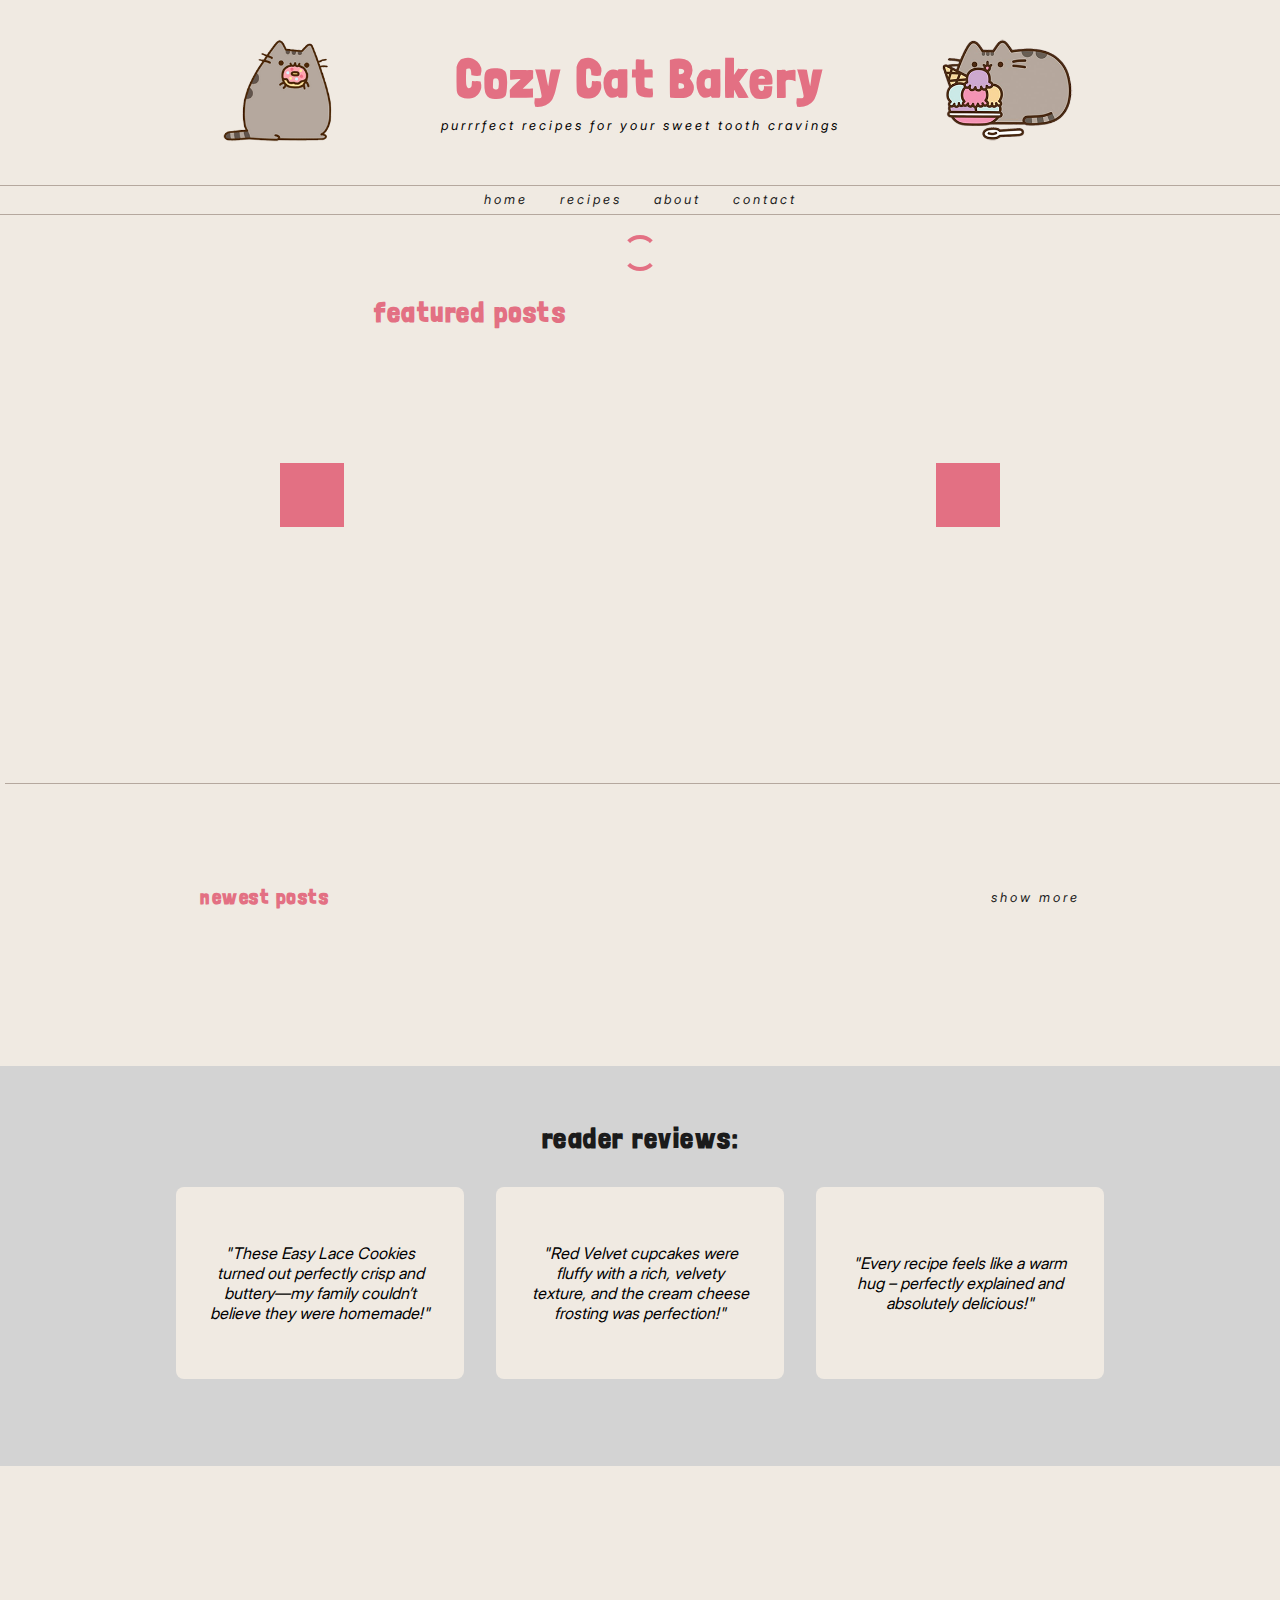
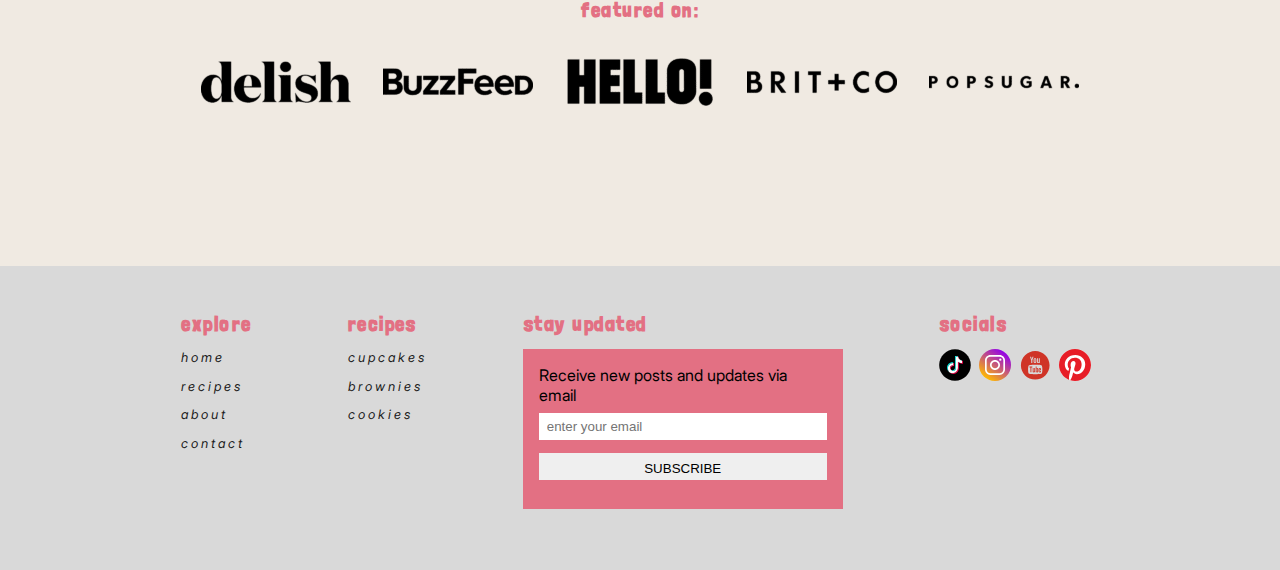
<file: index.html>
<!DOCTYPE html>
<html lang="en">
  <head>
    <meta charset="UTF-8" />
    <meta name="viewport" content="width=device-width, initial-scale=1.0" />
    <title>Cozy Cat Bakery</title>
    <link rel="stylesheet" href="css/styles.css" />
    <link rel="stylesheet" href="css/homepage.css" />
  </head>
  <body>
    <header class="f-jc-center">
      <div class="f-fd-col f-ai-center">
        <div class="f-fd-row">
          <div class="desktop-left">
            <img
              class="img-header cat-left"
              src="resources/images/cat1.png"
              alt="cozy cat image"
            />
          </div>
          <div class="font-center f-fd-col f-jc-center desktop-mid">
            <a class="active" href="#"
              ><h1 class="h1-header">Cozy Cat Bakery</h1></a
            >
            <p class="p-it">purrrfect recipes for your sweet tooth cravings</p>
          </div>
          <div class="desktop-right">
            <img
              class="img-header"
              src="resources/images/cat2.png"
              alt="cozy cat image"
            />
          </div>
        </div>
        <nav>
          <div id="desktop-nav" class="hidden-on-mobile">
            <div class="line-header"></div>
            <div class="f-jc-center f-ai-center gap-3">
              <a class="active" href="#">home</a>
              <a href="recipes.html">recipes</a>
              <a href="about.html">about</a>
              <a href="contact.html">contact</a>
            </div>
            <div class="line-header"></div>
          </div>
          <div id="mobile-nav" class="hidden-on-desktop">
            <div>
              <a class="active" href="#">home</a>
              <a href="recipes.html">recipes</a>
              <a href="about.html">about</a>
              <a href="contact.html">contact</a>
            </div>
          </div>
        </nav>
      </div>
    </header>
    <main>
      <div class="f-fd-col f-ai-center">
        <div id="loading-circle" class="loader marg"></div>
      </div>
      <section id="carousel" class="f-fd-col">
        <h3 id="carousel-title" class="f-jc-center">featured posts</h3>
        <div class="f-fd-row f-jc-center f-ai-center">
          <img
            class="btn-arrow mirror"
            src="/resources/images/icons/right-arrow.svg"
            alt="arrow icon"
          />
          <div class="carousel-container"></div>
          <img
            class="btn-arrow"
            src="/resources/images/icons/right-arrow.svg"
            alt="arrow icon"
          />
        </div>
        <div class="line-header"></div>
      </section>
      <section id="newest-posts" class="f-fd-col f-jc-center f-ai-center">
        <div id="newest-posts-titles" class="f-fd-row f-ai-center">
          <h5>newest posts</h5>
          <a href="/recipes.html">show more</a>
        </div>
        <div class="f-fd-row"></div>
      </section>
      <section
        id="customer-reviews"
        class="f-fd-col f-jc-center f-ai-center gap-3"
      >
        <h3 id="reviews-title" class="f-jc-center">reader reviews:</h3>
        <div class="f-fd-row f-jc-center f-ai-center gap-3">
          <div class="customer-reviews-rectangle f-ai-center">
            "These Easy Lace Cookies turned out perfectly crisp and buttery—my
            family couldn’t believe they were homemade!"
          </div>
          <div class="customer-reviews-rectangle f-ai-center">
            "Red Velvet cupcakes were fluffy with a rich, velvety texture, and
            the cream cheese frosting was perfection!"
          </div>
          <div class="customer-reviews-rectangle f-ai-center">
            "Every recipe feels like a warm hug – perfectly explained and
            absolutely delicious!"
          </div>
        </div>
      </section>
      <section id="featured-on" class="f-fd-col f-jc-center f-ai-center gap-2">
        <h5>featured on:</h5>
        <div class="f-fd-row f-jc-center f-ai-center gap-3">
          <img
            src="/resources/images/featured-on/delish.png"
            alt="delish logo"
          />
          <img
            src="/resources/images/featured-on/buzzfeed.png"
            alt="buzzfeed logo"
          />
          <img
            src="/resources/images/featured-on/hello-magazine.png"
            alt="hello magazine logo"
          />
          <img
            src="/resources/images/featured-on/britco.png"
            alt="britco logo"
          />
          <img
            src="/resources/images/featured-on/popsugar.png"
            alt="popsugar logo"
          />
        </div>
      </section>
    </main>
    <footer class="f-ai-center">
      <div class="f-fd-row f-jc-center container gap-10">
        <div class="f-fd-col gap-1">
          <h5>explore</h5>
          <div class="f-fd-col gap-1">
            <a class="active" href="#">home</a>
            <a href="recipes.html">recipes</a>
            <a href="about.html">about</a>
            <a href="contact.html">contact</a>
          </div>
        </div>
        <div class="f-fd-col gap-1">
          <h5>recipes</h5>
          <div class="f-fd-col gap-1">
            <a href="muffins.html">cupcakes</a>
            <a href="donuts.html">brownies</a>
            <a href="cookies.html">cookies</a>
          </div>
        </div>
        <div>
          <h5 class="marg-bot-1">stay updated</h5>
          <div class="input-subscribe-container">
            <p>Receive new posts and updates via email</p>
            <div class="f-fd-col gap-1">
              <input type="text" placeholder="enter your email" />
              <input type="submit" value="SUBSCRIBE" />
            </div>
          </div>
        </div>
        <div>
          <h5 class="marg-bot-1">socials</h5>
          <div class="f-fd-row">
            <img
              class="socials"
              src="/resources/images/socials/svg-tiktok.svg"
              alt="tiktok icon"
            />
            <img
              class="socials"
              src="/resources/images/socials/svg-instagram.svg"
              alt="instagram icon"
            />
            <img
              class="socials"
              src="/resources/images/socials/svg-youtube.svg"
              alt="youtube icon"
            />
            <img
              class="socials"
              src="/resources/images/socials/svg-pinterest.svg"
              alt="pinterest icon"
            />
          </div>
        </div>
      </div>
    </footer>
    <script type="module" src="js/script.js"></script>
    <script type="module" src="js/homepage.js"></script>
  </body>
</html>
</file>
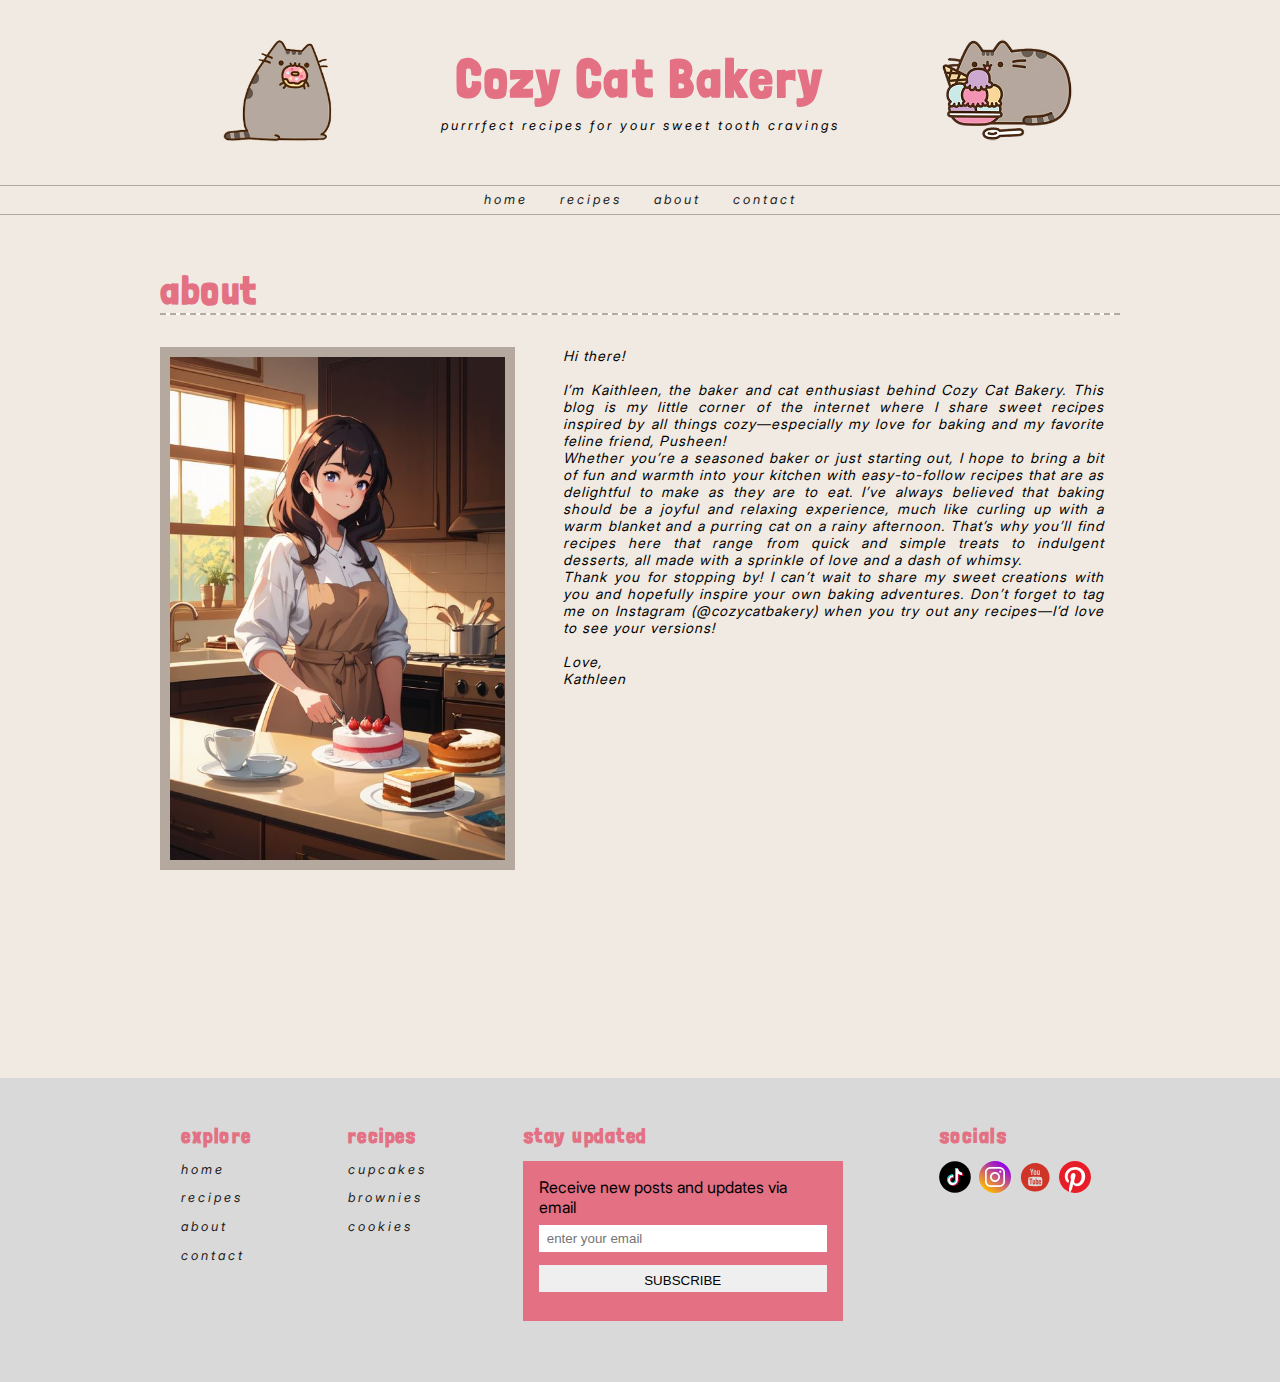
<file: about.html>
<!DOCTYPE html>
<html lang="en">
  <head>
    <meta charset="UTF-8" />
    <meta name="viewport" content="width=device-width, initial-scale=1.0" />
    <title>Cozy Cat Bakery - Recipes</title>
    <link rel="stylesheet" href="css/styles.css" />
  </head>
  <body>
    <header class="f-jc-center">
      <div class="f-fd-col f-ai-center">
        <div class="f-fd-row">
          <div class="desktop-left">
            <img
              class="img-header cat-left"
              src="resources/images/cat1.png"
              alt="cozy cat image"
            />
          </div>
          <div class="font-center f-fd-col f-jc-center desktop-mid">
            <a class="active" href="#"
              ><h1 class="h1-header">Cozy Cat Bakery</h1></a
            >
            <p class="p-it">purrrfect recipes for your sweet tooth cravings</p>
          </div>
          <div class="desktop-right">
            <img
              class="img-header"
              src="resources/images/cat2.png"
              alt="cozy cat image"
            />
          </div>
        </div>
        <nav>
          <div id="desktop-nav" class="hidden-on-mobile">
            <div class="line-header"></div>
            <div class="f-jc-center f-ai-center gap-3">
              <a href="index.html">home</a>
              <a href="recipes.html">recipes</a>
              <a class="active" href="about.html">about</a>
              <a href="contact.html">contact</a>
            </div>
            <div class="line-header"></div>
          </div>
          <div id="mobile-nav" class="hidden-on-desktop">
            <div>
              <a href="index.html">home</a>
              <a href="recipes.html">recipes</a>
              <a class="active" href="about.html">about</a>
              <a href="contact.html">contact</a>
            </div>
          </div>
        </nav>
      </div>
    </header>
    <main class="f-jc-center">
      <div id="about">
        <h1>about</h1>
        <div class="dotted-line"></div>
        <div class="f-fd-row">
          <img src="/resources/images/girl.jpeg" alt="picture of a girl" />
          <p>
            Hi there!
            <br />
            <br />
            I’m Kaithleen, the baker and cat enthusiast behind Cozy Cat Bakery.
            This blog is my little corner of the internet where I share sweet
            recipes inspired by all things cozy—especially my love for baking
            and my favorite feline friend, Pusheen! <br />
            Whether you’re a seasoned baker or just starting out, I hope to
            bring a bit of fun and warmth into your kitchen with easy-to-follow
            recipes that are as delightful to make as they are to eat. I’ve
            always believed that baking should be a joyful and relaxing
            experience, much like curling up with a warm blanket and a purring
            cat on a rainy afternoon. That’s why you’ll find recipes here that
            range from quick and simple treats to indulgent desserts, all made
            with a sprinkle of love and a dash of whimsy. <br />
            Thank you for stopping by! I can’t wait to share my sweet creations
            with you and hopefully inspire your own baking adventures. Don’t
            forget to tag me on Instagram (@cozycatbakery) when you try out any
            recipes—I’d love to see your versions!
            <br />
            <br />
            Love, <br />
            Kathleen
          </p>
        </div>
      </div>
    </main>
    <footer class="f-ai-center">
      <div class="f-fd-row f-jc-center container gap-10">
        <div class="f-fd-col gap-1">
          <h5>explore</h5>
          <div class="f-fd-col gap-1">
            <a class="active" href="#">home</a>
            <a href="recipes.html">recipes</a>
            <a href="about.html">about</a>
            <a href="contact.html">contact</a>
          </div>
        </div>
        <div class="f-fd-col gap-1">
          <h5>recipes</h5>
          <div class="f-fd-col gap-1">
            <a href="muffins.html">cupcakes</a>
            <a href="donuts.html">brownies</a>
            <a href="cookies.html">cookies</a>
          </div>
        </div>
        <div>
          <h5 class="marg-bot-1">stay updated</h5>
          <div class="input-subscribe-container">
            <p>Receive new posts and updates via email</p>
            <div class="f-fd-col gap-1">
              <input type="text" placeholder="enter your email" />
              <input type="submit" value="SUBSCRIBE" />
            </div>
          </div>
        </div>
        <div>
          <h5 class="marg-bot-1">socials</h5>
          <div class="f-fd-row">
            <img
              class="socials"
              src="/resources/images/socials/svg-tiktok.svg"
              alt="tiktok icon"
            />
            <img
              class="socials"
              src="/resources/images/socials/svg-instagram.svg"
              alt="instagram icon"
            />
            <img
              class="socials"
              src="/resources/images/socials/svg-youtube.svg"
              alt="youtube icon"
            />

            <img
              class="socials"
              src="/resources/images/socials/svg-pinterest.svg"
              alt="pinterest icon"
            />
          </div>
        </div>
      </div>
    </footer>
    <script type="module" src="js/script.js"></script>
  </body>
</html>
</file>
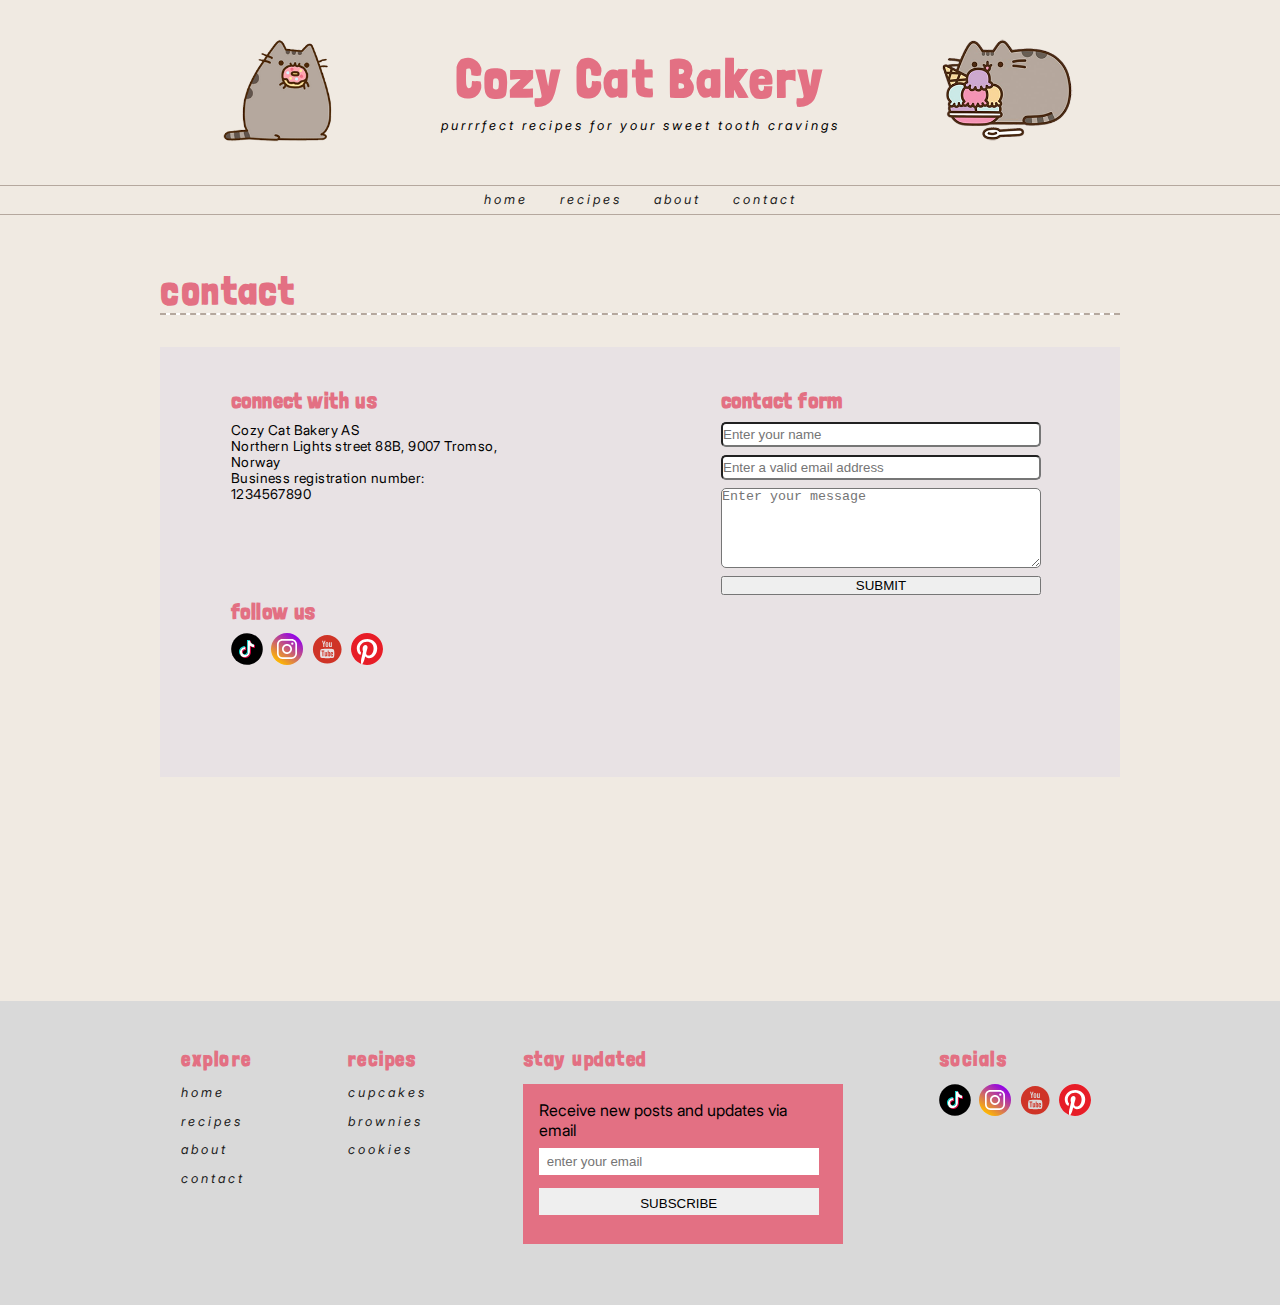
<file: contact.html>
<!DOCTYPE html>
<html lang="en">
  <head>
    <meta charset="UTF-8" />
    <meta name="viewport" content="width=device-width, initial-scale=1.0" />
    <title>Cozy Cat Bakery - Recipes</title>
    <link rel="stylesheet" href="css/styles.css" />
    <link rel="stylesheet" href="css/contact.css" />
  </head>
  <body>
    <header class="f-jc-center">
      <div class="f-fd-col f-ai-center">
        <div class="f-fd-row">
          <div class="desktop-left">
            <img
              class="img-header cat-left"
              src="resources/images/cat1.png"
              alt="cozy cat image"
            />
          </div>
          <div class="font-center f-fd-col f-jc-center desktop-mid">
            <a class="active" href="#"
              ><h1 class="h1-header">Cozy Cat Bakery</h1></a
            >
            <p class="p-it">purrrfect recipes for your sweet tooth cravings</p>
          </div>
          <div class="desktop-right">
            <img
              class="img-header"
              src="resources/images/cat2.png"
              alt="cozy cat image"
            />
          </div>
        </div>
        <nav>
          <div id="desktop-nav" class="hidden-on-mobile">
            <div class="line-header"></div>
            <div class="f-jc-center f-ai-center gap-3">
              <a href="index.html">home</a>
              <a href="recipes.html">recipes</a>
              <a href="about.html">about</a>
              <a class="active" href="#">contact</a>
            </div>
            <div class="line-header"></div>
          </div>
          <div id="mobile-nav" class="hidden-on-desktop">
            <div>
              <a href="index.html">home</a>
              <a href="recipes.html">recipes</a>
              <a href="about.html">about</a>
              <a class="active" href="#">contact</a>
            </div>
          </div>
        </nav>
      </div>
    </header>
    <main class="f-jc-center">
      <div id="contact-con">
        <h1>contact</h1>
        <div class="dotted-line"></div>
        <section id="contact" class="f-fd-row f-jc-center gap">
          <div class="connect-and-follow">
            <section id="connect">
              <div>
                <h3>connect with us</h3>
                <p>Cozy Cat Bakery AS</p>
                <p>
                  Northern Lights street 88B, 9007 Tromso, <br />
                  Norway
                </p>
                <p>
                  Business registration number: <br />
                  1234567890
                </p>
              </div>
            </section>
            <section id="follow">
              <h3>follow us</h3>
              <div class="social-media-icons f-fd-row">
                <img
                  class="socials"
                  src="/resources/images/socials/svg-tiktok.svg"
                  alt="tiktok icon"
                />
                <img
                  class="socials"
                  src="/resources/images/socials/svg-instagram.svg"
                  alt="instagram icon"
                />
                <img
                  class="socials"
                  src="/resources/images/socials/svg-youtube.svg"
                  alt="youtube icon"
                />
                <img
                  class="socials"
                  src="/resources/images/socials/svg-pinterest.svg"
                  alt="pinterest icon"
                />
              </div>
            </section>
          </div>
          <section id="contact-form-con">
            <h3>contact form</h3>
            <form class="f-fd-col gap">
              <input
                name="name"
                type="text"
                class="contact-form"
                placeholder="Enter your name"
              />
              <input
                name="email"
                type="text"
                class="contact-form"
                placeholder="Enter a valid email address"
              />
              <textarea
                name="text"
                class="contact-form msg"
                placeholder="Enter your message"
              ></textarea>
              <input type="submit" value="SUBMIT" />
            </form>
          </section>
        </section>
      </div>
    </main>
    <footer class="f-ai-center">
      <div class="f-fd-row f-jc-center container gap-10">
        <div class="f-fd-col gap-1">
          <h5>explore</h5>
          <div class="f-fd-col gap-1">
            <a class="active" href="#">home</a>
            <a href="recipes.html">recipes</a>
            <a href="about.html">about</a>
            <a href="contact.html">contact</a>
          </div>
        </div>
        <div class="f-fd-col gap-1">
          <h5>recipes</h5>
          <div class="f-fd-col gap-1">
            <a href="muffins.html">cupcakes</a>
            <a href="donuts.html">brownies</a>
            <a href="cookies.html">cookies</a>
          </div>
        </div>
        <div>
          <h5 class="marg-bot-1">stay updated</h5>
          <div class="input-subscribe-container">
            <p>Receive new posts and updates via email</p>
            <div class="f-fd-col gap-1">
              <input type="text" placeholder="enter your email" />
              <input type="submit" value="SUBSCRIBE" />
            </div>
          </div>
        </div>
        <div>
          <h5 class="marg-bot-1">socials</h5>
          <div class="f-fd-row">
            <img
              class="socials"
              src="/resources/images/socials/svg-tiktok.svg"
              alt="tiktok icon"
            />
            <img
              class="socials"
              src="/resources/images/socials/svg-instagram.svg"
              alt="instagram icon"
            />
            <img
              class="socials"
              src="/resources/images/socials/svg-youtube.svg"
              alt="youtube icon"
            />

            <img
              class="socials"
              src="/resources/images/socials/svg-pinterest.svg"
              alt="pinterest icon"
            />
          </div>
        </div>
      </div>
    </footer>
    <script type="module" src="js/script.js"></script>
  </body>
</html>
</file>
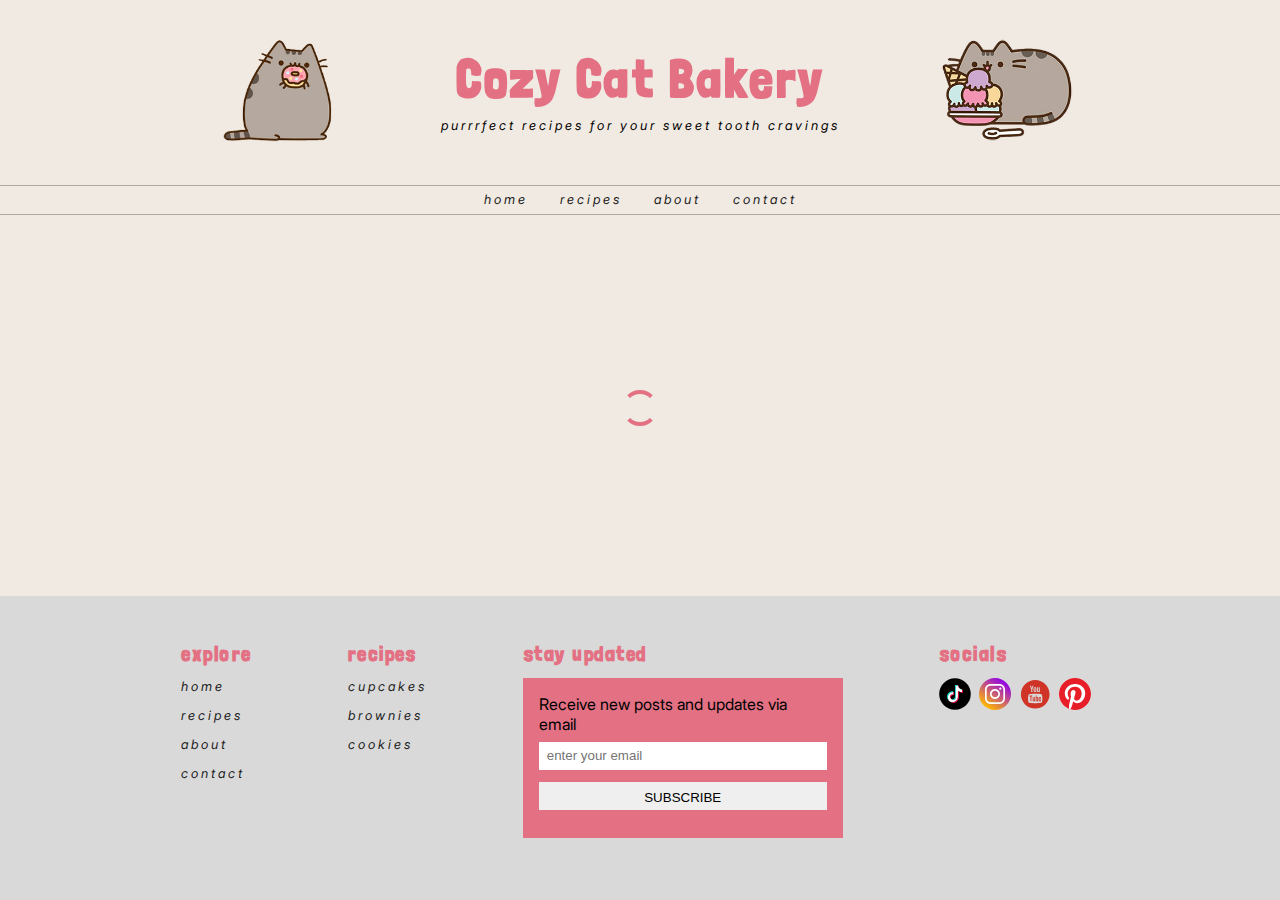
<file: recipes-detailed.html>
<!DOCTYPE html>
<html lang="en">
  <head>
    <meta charset="UTF-8" />
    <meta name="viewport" content="width=device-width, initial-scale=1.0" />
    <title>Cozy Cat Bakery - Recipes</title>
    <link rel="stylesheet" href="css/styles.css" />
    <link rel="stylesheet" href="css/recipes-detailed.css" />
  </head>
  <body>
    <header class="f-jc-center">
      <div class="f-fd-col f-ai-center">
        <div class="f-fd-row">
          <div class="desktop-left">
            <img
              class="img-header cat-left"
              src="resources/images/cat1.png"
              alt="cozy cat image"
            />
          </div>
          <div class="font-center f-fd-col f-jc-center desktop-mid">
            <a class="active" href="#"
              ><h1 class="h1-header">Cozy Cat Bakery</h1></a
            >
            <p class="p-it">purrrfect recipes for your sweet tooth cravings</p>
          </div>
          <div class="desktop-right">
            <img
              class="img-header"
              src="resources/images/cat2.png"
              alt="cozy cat image"
            />
          </div>
        </div>
        <nav>
          <div id="desktop-nav" class="hidden-on-mobile">
            <div class="line-header"></div>
            <div class="f-jc-center f-ai-center gap-3">
              <a href="index.html">home</a>
              <a href="recipes.html">recipes</a>
              <a class="active" href="about.html">about</a>
              <a href="contact.html">contact</a>
            </div>
            <div class="line-header"></div>
          </div>
          <div id="mobile-nav" class="hidden-on-desktop">
            <div>
              <a href="index.html">home</a>
              <a href="recipes.html">recipes</a>
              <a class="active" href="about.html">about</a>
              <a href="contact.html">contact</a>
            </div>
          </div>
        </nav>
      </div>
    </header>
    <main>
      <div id="recipe-container" class="f-fd-col f-ai-center">
        <div id="loading-circle" class="loader"></div>
        <div id="recipes-detailed"></div>
      </div>
    </main>
    <footer class="f-ai-center">
      <div class="f-fd-row f-jc-center container gap-10">
        <div class="f-fd-col gap-1">
          <h5>explore</h5>
          <div class="f-fd-col gap-1">
            <a class="active" href="#">home</a>
            <a href="recipes.html">recipes</a>
            <a href="about.html">about</a>
            <a href="contact.html">contact</a>
          </div>
        </div>
        <div class="f-fd-col gap-1">
          <h5>recipes</h5>
          <div class="f-fd-col gap-1">
            <a href="muffins.html">cupcakes</a>
            <a href="donuts.html">brownies</a>
            <a href="cookies.html">cookies</a>
          </div>
        </div>
        <div>
          <h5 class="marg-bot-1">stay updated</h5>
          <div class="input-subscribe-container">
            <p>Receive new posts and updates via email</p>
            <div class="f-fd-col gap-1">
              <input type="text" placeholder="enter your email" />
              <input type="submit" value="SUBSCRIBE" />
            </div>
          </div>
        </div>
        <div>
          <h5 class="marg-bot-1">socials</h5>
          <div class="f-fd-row">
            <img
              class="socials"
              src="/resources/images/socials/svg-tiktok.svg"
              alt="tiktok icon"
            />
            <img
              class="socials"
              src="/resources/images/socials/svg-instagram.svg"
              alt="instagram icon"
            />
            <img
              class="socials"
              src="/resources/images/socials/svg-youtube.svg"
              alt="youtube icon"
            />

            <img
              class="socials"
              src="/resources/images/socials/svg-pinterest.svg"
              alt="pinterest icon"
            />
          </div>
        </div>
      </div>
    </footer>
    <script type="module" src="js/script.js"></script>
    <script type="module" src="js/recipes-detailed.js"></script>
  </body>
</html>
</file>
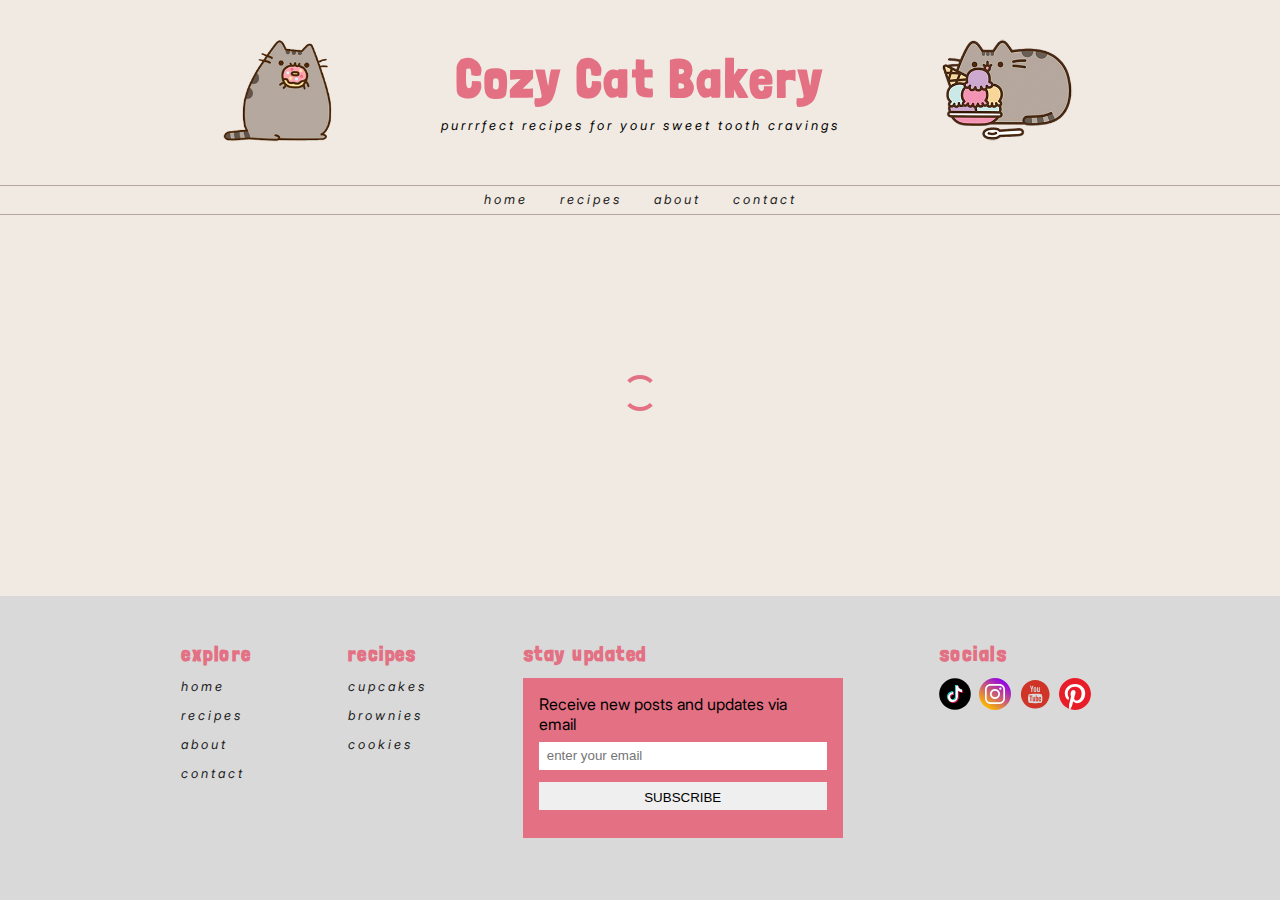
<file: recipes.html>
<!DOCTYPE html>
<html lang="en">
  <head>
    <meta charset="UTF-8" />
    <meta name="viewport" content="width=device-width, initial-scale=1.0" />
    <title>Cozy Cat Bakery - Recipes</title>
    <link rel="stylesheet" href="css/styles.css" />
  </head>
  <body>
    <header class="f-jc-center">
      <div class="f-fd-col f-ai-center">
        <div class="f-fd-row">
          <div class="desktop-left">
            <img
              class="img-header cat-left"
              src="resources/images/cat1.png"
              alt="cozy cat image"
            />
          </div>
          <div class="font-center f-fd-col f-jc-center desktop-mid">
            <a class="active" href="#"
              ><h1 class="h1-header">Cozy Cat Bakery</h1></a
            >
            <p class="p-it">purrrfect recipes for your sweet tooth cravings</p>
          </div>
          <div class="desktop-right">
            <img
              class="img-header"
              src="resources/images/cat2.png"
              alt="cozy cat image"
            />
          </div>
        </div>
        <nav>
          <div id="desktop-nav" class="hidden-on-mobile">
            <div class="line-header"></div>
            <div class="f-jc-center f-ai-center gap-3">
              <a href="index.html">home</a>
              <a class="active" href="#">recipes</a>
              <a href="about.html">about</a>
              <a href="contact.html">contact</a>
            </div>
            <div class="line-header"></div>
          </div>
          <div id="mobile-nav" class="hidden-on-desktop">
            <div>
              <a href="index.html">home</a>
              <a class="active" href="#">recipes</a>
              <a href="about.html">about</a>
              <a href="contact.html">contact</a>
            </div>
          </div>
        </nav>
      </div>
    </header>
    <main>
      <div id="recipe-container" class="f-fd-col f-ai-center">
        <div id="loading-circle" class="loader"></div>
        <div id="recipe-grid"></div>
      </div>
    </main>
    <footer class="f-ai-center">
      <div class="f-fd-row f-jc-center container gap-10">
        <div class="f-fd-col gap-1">
          <h5>explore</h5>
          <div class="f-fd-col gap-1">
            <a class="active" href="#">home</a>
            <a href="recipes.html">recipes</a>
            <a href="about.html">about</a>
            <a href="contact.html">contact</a>
          </div>
        </div>
        <div class="f-fd-col gap-1">
          <h5>recipes</h5>
          <div class="f-fd-col gap-1">
            <a href="muffins.html">cupcakes</a>
            <a href="donuts.html">brownies</a>
            <a href="cookies.html">cookies</a>
          </div>
        </div>
        <div>
          <h5 class="marg-bot-1">stay updated</h5>
          <div class="input-subscribe-container">
            <p>Receive new posts and updates via email</p>
            <div class="f-fd-col gap-1">
              <input type="text" placeholder="enter your email" />
              <input type="submit" value="SUBSCRIBE" />
            </div>
          </div>
        </div>
        <div>
          <h5 class="marg-bot-1">socials</h5>
          <div class="f-fd-row">
            <img
              class="socials"
              src="/resources/images/socials/svg-tiktok.svg"
              alt="tiktok icon"
            />
            <img
              class="socials"
              src="/resources/images/socials/svg-instagram.svg"
              alt="instagram icon"
            />
            <img
              class="socials"
              src="/resources/images/socials/svg-youtube.svg"
              alt="youtube icon"
            />

            <img
              class="socials"
              src="/resources/images/socials/svg-pinterest.svg"
              alt="pinterest icon"
            />
          </div>
        </div>
      </div>
    </footer>
    <script type="module" src="js/recipes.js"></script>
  </body>
</html>
</file>
<file: css/styles.css>
@import "/css/variables.css";
@import "/css/header.css";
@import "/css/home.css";
@import "/css/footer.css";
@import "/css/animations.css";
@import "/css/recipes.css";
@import "/css/about.css";

@font-face {
  font-family: "LondrinaSolid";
  src: url("/resources/fonts/LondrinaSolid-Regular.otf");
}

@font-face {
  font-family: "Inter";
  src: url("/resources/fonts/Inter_28pt-Regular.ttf");
}

@font-face {
  font-family: "InterItalic";
  src: url("/resources/fonts/Inter_28pt-Italic.ttf");
}

:root {
  font-size: 16px;
  box-sizing: border-box;
}

html {
  font-size: 100%;
  overflow-x: hidden;
}

*,
*::before,
*::after {
  box-sizing: inherit;
  margin: 0;
  padding: 0;
}

body {
  background-color: #f0eae2;
  display: flex;
  flex-direction: column;
  justify-content: space-between;
  gap: 1rem;
  min-height: 100vh;
}

h1,
h3,
h5 {
  font-family: "LondrinaSolid", sans-serif;
  letter-spacing: 1.5px;
  color: var(--pink);
}

h1 {
  font-size: 2.5rem;
}

h3 {
  font-size: 1.8rem;
}

h5 {
  font-size: 1.3rem;
}

p {
  font-family: "Inter", sans-serif;
  font-size: 1rem;
  text-decoration: none;
}

.p-it {
  font-family: "InterItalic", sans-serif;
  font-size: 0.813rem;
  letter-spacing: 3px;
}

a,
a:visited {
  font-family: "InterItalic", sans-serif;
  font-size: 0.813rem;
  text-decoration: none;
  letter-spacing: 3px;
  color: var(--black);
}

a:hover {
  color: var(--pink);
}

section {
  margin-top: 1.5rem;
  margin-bottom: 6rem;
}

.font-center {
  text-align: center;
}

.f-fd-row {
  display: flex;
}

.f-fd-col {
  display: flex;
  flex-direction: column;
}

.f-jc-center {
  display: flex;
  justify-content: center;
}

.f-ai-center {
  display: flex;
  align-items: center;
}

.f-jc-between {
  display: flex;
  justify-content: space-between;
}

.gap-1 {
  gap: 0.8rem;
}

.gap-2 {
  gap: 1.5rem;
}

.gap-3 {
  gap: 2rem;
}

.gap-5 {
  gap: 3rem;
}

.gap-7 {
  gap: 4rem;
}

.gap-10 {
  gap: 6rem;
}

.gap-15 {
  gap: 10rem;
}

.marg-bot-1 {
  margin-bottom: 0.8rem;
}

.loader {
  width: 36px;
  height: 36px;
  border: 4px solid;
  border-color: var(--pink) transparent;
  border-radius: 50%;
  box-sizing: border-box;
  animation: rotation 1s linear infinite;
}

.dotted-line {
  border: none;
  border-top: 2px dashed var(--gray);
  color: #fff;
  background-color: #fff;
  height: 1px;
  width: 100%;
}

@media only screen and (min-width: 601px) {
  .hidden-on-desktop {
    display: none;
  }
}

@media only screen and (max-width: 600px) {
  .hidden-on-mobile {
    display: none;
  }

  h1 {
    font-size: 2rem;
  }

  h3 {
    font-size: 1.5rem;
  }

  h5 {
    font-size: 1rem;
  }

  p {
    font-size: 0.9rem;
  }

  .gap-1 {
    gap: 0.5rem;
  }

  .gap-2 {
    gap: 1rem;
  }

  .gap-3 {
    gap: 1.5rem;
  }

  #recipe-grid {
    grid-template-columns: repeat(auto-fill, minmax(150px, 1fr));
    gap: 10px;
  }

  .recipe-card {
    padding: 8px;
  }

  .recipe-card h3 {
    font-size: 1em;
  }

  .recipe-card p {
    font-size: 0.75em;
  }
}
</file>
<file: css/homepage.css>
/* FEATURED POSTS */
.carousel-container {
  position: relative;
  width: 35rem;
  height: 20rem;
  transition: transform 0.2s ease-in-out;
}

.carousel-container:hover {
  transform: scale(1.015);
}

.btn-arrow {
  width: 4rem;
  height: 4rem;
  margin: 1rem;
  filter: brightness(0) saturate(100%) invert(63%) sepia(50%) saturate(2194%)
    hue-rotate(307deg) brightness(96%) contrast(85%);
}

.mirror {
  transform: scale(-1, -1);
}

.rectangle-2 {
  width: 15rem;
  height: 15rem;
  background-color: lightgray;
}

#carousel-title {
  margin-right: 21.2rem;
  margin-bottom: 0.35rem;
}

.carousel-item {
  text-align: center;
}

.carousel-item img {
  width: 100%;
  max-height: 320px;
  object-fit: cover;
  border-radius: 20px;
}

.carousel-item h4 {
  position: absolute;
  bottom: 44%;
  left: 50%;
  transform: translateX(-50%);
  background: rgba(255, 255, 255, 0.8);
  padding: 0.5rem;
  font-size: 0.8rem;
  color: #333;
  border-radius: 4px;
  text-align: center;
  letter-spacing: 0.2rem;
  font-weight: 100;
}

#carousel .line-header {
  margin-top: 8rem;
}

.btn-arrow {
  cursor: pointer;
}

/* NEWEST POSTS */
#newest-posts {
  width: 100%;
  max-width: 880px;
  margin: 0 auto;
  padding: 0 0 8rem;
}

#newest-posts-titles {
  width: 100%;
  justify-content: space-between;
  margin-bottom: 0.35rem;
}

#newest-posts .f-fd-row {
  gap: 5em;
}

.newest-post-item {
  width: 15rem;
  height: 15rem;
  background-color: lightgray;
  position: relative;
  text-align: center;
  border-radius: 8px;
  overflow: hidden;
  transition: transform 0.2s ease-in-out;
}

.newest-post-item:hover {
  transform: scale(1.03);
}

.newest-post-item img {
  width: 100%;
  height: 100%;
  object-fit: cover;
  border-radius: 8px;
}

.newest-post-item h4 {
  position: absolute;
  bottom: 10%;
  left: 50%;
  transform: translateX(-50%);
  background: rgba(255, 255, 255, 0.8);
  padding: 0.5rem;
  font-size: 0.85rem;
  color: #333;
  border-radius: 4px;
  width: 90%;
  text-align: center;
  letter-spacing: 0.2rem;
  font-weight: 100;
}

/* REVIEWS */

#customer-reviews {
  height: 25rem;
  width: auto;
  padding-bottom: 2rem;
  background-color: lightgray;
}

.customer-reviews-rectangle {
  width: 18rem;
  height: 12rem;
  border-radius: 8px;
  padding: 2rem;
  background-color: var(--bg);
  text-align: center;
  font-family: "Inter", sans-serif;
  font-style: italic;
}

#reviews-title {
  color: var(--black);
}

/* FEATURED ON */

#featured-on {
  width: auto;
  height: 12rem;
}
</file>
<file: css/contact.css>
#contact-con {
  margin: 2rem 0 7rem;
  width: 60rem;
}

#contact {
  padding: 1rem;
  background-color: rgba(166, 153, 247, 10%);
}

#contact.gap {
  gap: 14rem;
}

#contact h3 {
  font-size: 1.4rem;
  letter-spacing: 0.025rem;
  margin-bottom: 0.5rem;
}

#contact p {
  font-size: 0.85rem;
  font-weight: 300;
  letter-spacing: 0.025rem;
}

#contact-con .dotted-line {
  margin-bottom: 2rem;
}

#contact-form-con .contact-form {
  width: 20rem;
  height: 1.55rem;
  border-radius: 5px;
}

#contact-form-con .msg {
  height: 5rem;
}

#contact-form-con .gap {
  gap: 0.5rem;
}

input {
  margin-right: 0.5rem;
}

@media only screen and (max-width: 600px) {
  #contact-con section {
    flex-direction: column;
    height: 100%;
    margin-bottom: 5rem;
  }

  #contact-con section.gap {
    gap: 4rem;
  }

  #contact-form-con {
    margin-bottom: 2rem;
  }
}
</file>
<file: css/recipes-detailed.css>
#recipes-detailed-container {
  max-width: 800px;
  margin: 0 auto;
  padding: 20px;
  background-color: #fff;
  border-radius: 10px;
  box-shadow: 0 4px 8px rgba(0, 0, 0, 0.1);
}

#recipes-detailed-container h1 {
  font-family: "LondrinaSolid", sans-serif;
  color: var(--pink);
  font-size: 2.5rem;
  text-align: center;
  margin-bottom: 1.5rem;
  text-transform: uppercase;
}

#recipes-detailed-container img {
  width: 100%;
  max-height: 400px;
  object-fit: cover;
  border-radius: 10px;
  margin: 20px 0;
  box-shadow: 0 4px 6px rgba(0, 0, 0, 0.1);
}

#recipes-detailed-container div {
  font-family: "Inter", sans-serif;
  color: #333;
  line-height: 1.6;
  font-size: 1.1rem;
}

.recipe-ingredients,
.recipe-instructions {
  padding: 10px;
  border-left: 4px solid var(--pink);
}

.recipe-ingredients h2,
.recipe-instructions h2 {
  font-family: "LondrinaSolid", sans-serif;
  font-size: 1.8rem;
  color: var(--pink);
  margin-bottom: 1rem;
}

.recipe-ingredients li,
.recipe-instructions li {
  margin-left: 1.5rem;
  padding-left: 1rem;
}

.recipe-ingredients ul li,
.recipe-instructions ul li {
  list-style: disc;
  margin-bottom: 0.8rem;
  font-family: "Inter", sans-serif;
  font-size: 1rem;
  color: #555;
}

#recipes-detailed-container > * + * {
  margin-top: 20px;
}

button,
a.button {
  display: inline-block;
  padding: 10px 20px;
  font-family: "InterItalic", sans-serif;
  font-size: 1rem;
  color: #fff;
  background-color: var(--pink);
  border: none;
  border-radius: 5px;
  text-decoration: none;
  cursor: pointer;
  transition: background-color 0.3s;
}

button:hover,
a.button:hover {
  background-color: var(--dark-pink);
}

@media only screen and (max-width: 768px) {
  #recipes-detailed-container {
    padding: 15px;
  }

  #recipes-detailed-container h1 {
    font-size: 2rem;
  }

  .recipe-ingredients h2,
  .recipe-instructions h2 {
    font-size: 1.5rem;
  }

  .recipe-ingredients ul li,
  .recipe-instructions ul li {
    font-size: 0.95rem;
  }
}
</file>
